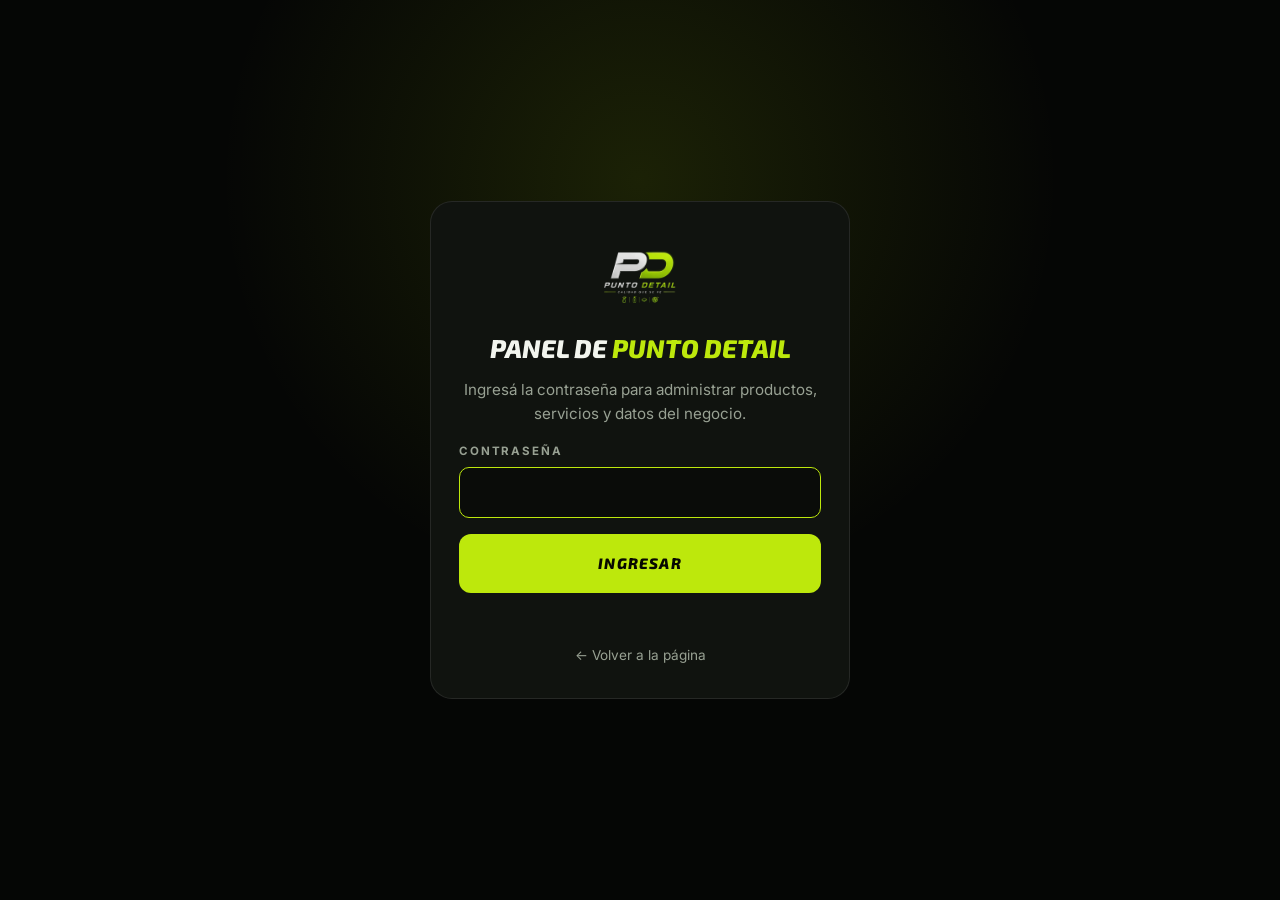
<file: admin/index.html>
<!doctype html>
<html lang="es-AR">
<head>
  <meta charset="utf-8">
  <meta name="viewport" content="width=device-width, initial-scale=1">
  <title>Panel · Punto Detail</title>
  <meta name="robots" content="noindex, nofollow, noarchive">
  <meta name="theme-color" content="#050605">
  <link rel="icon" type="image/svg+xml" href="/assets/img/favicon.svg">
  <link rel="preconnect" href="https://fonts.googleapis.com">
  <link rel="preconnect" href="https://fonts.gstatic.com" crossorigin>
  <link rel="stylesheet" href="https://fonts.googleapis.com/css2?family=Exo+2:ital,wght@0,600;0,800;1,700;1,800;1,900&family=Inter:wght@400;500;600;700&display=swap">
  <link rel="stylesheet" href="/styles.css?v=20261022">
  <link rel="stylesheet" href="/admin/admin.css?v=20261022">
</head>
<body class="admin">

  <!-- ============ LOGIN ============ -->
  <section class="login" data-login>
    <form class="login-card" data-login-form>
      <img src="/assets/img/logo-small.webp" alt="" width="84" height="84" class="login-logo">
      <h1>Panel de <em>Punto Detail</em></h1>
      <p>Ingresá la contraseña para administrar productos, servicios y datos del negocio.</p>
      <label class="field"><span>Contraseña</span><input type="password" data-password autocomplete="current-password" required autofocus></label>
      <button class="btn btn--lime btn--block" type="submit">Ingresar</button>
      <p class="msg" data-login-msg role="alert"></p>
      <a class="back" href="/">← Volver a la página</a>
    </form>
  </section>

  <!-- ============ APP ============ -->
  <div class="app" data-app hidden>
    <header class="topbar">
      <a class="brand" href="/" aria-label="Ver la página">
        <span class="brand-pd"><b>P</b><b>D</b></span>
        <span class="brand-name">Panel</span>
      </a>
      <div class="top-actions">
        <a class="btn btn--ghost btn--sm" href="/" target="_blank" rel="noopener">Ver página</a>
        <button class="btn btn--ghost btn--sm" type="button" data-logout>Salir</button>
      </div>
    </header>

    <nav class="tabs" role="tablist" aria-label="Secciones del panel">
      <button class="tab is-on" role="tab" type="button" data-tab-btn="products">Productos <small data-count-products></small></button>
      <button class="tab" role="tab" type="button" data-tab-btn="services">Servicios <small data-count-services></small></button>
      <button class="tab" role="tab" type="button" data-tab-btn="settings">Ajustes</button>
    </nav>

    <p class="banner" data-banner hidden></p>

    <main class="panel">
      <!-- Productos -->
      <section data-tab="products">
        <div class="bar">
          <label class="search"><span class="sr-only">Buscar</span><input type="search" data-filter="products" placeholder="Buscar producto…" autocomplete="off"></label>
          <button class="btn btn--lime btn--sm" type="button" data-add="products">+ Agregar producto</button>
          <button class="btn btn--ghost btn--sm" type="button" data-open-import>Importar lista</button>
        </div>
        <div class="list" data-list="products"></div>
        <p class="empty" data-empty="products" hidden>Todavía no hay productos. Tocá “Agregar producto”.</p>
      </section>

      <!-- Servicios -->
      <section data-tab="services" hidden>
        <div class="bar">
          <label class="search"><span class="sr-only">Buscar</span><input type="search" data-filter="services" placeholder="Buscar servicio…" autocomplete="off"></label>
          <button class="btn btn--lime btn--sm" type="button" data-add="services">+ Agregar servicio</button>
        </div>
        <p class="hint">Si dejás el precio vacío, en la página aparece “Consultar precio”.</p>
        <div class="list" data-list="services"></div>
        <p class="empty" data-empty="services" hidden>Todavía no hay servicios. Tocá “Agregar servicio”.</p>
      </section>

      <!-- Ajustes -->
      <section data-tab="settings" hidden>
        <form class="settings" data-settings onsubmit="return false">
          <label class="field"><span>WhatsApp para pedidos (con código de país, solo números)</span><input data-s="whatsapp" inputmode="numeric" placeholder="5492920218871"></label>
          <label class="field"><span>Instagram (sin @)</span><input data-s="instagram" placeholder="punt0.detail"></label>
          <label class="field"><span>Ciudad</span><input data-s="city" placeholder="Carmen de Patagones"></label>
          <label class="field"><span>Dirección</span><input data-s="address" placeholder="Calle y número"></label>
          <label class="field"><span>Horarios</span><input data-s="hours" placeholder="Lunes a sábado de 9 a 19 hs"></label>
          <p class="hint">La contraseña del panel se cambia en Cloudflare (variable <b>ADMIN_PASSWORD</b>).</p>
          <div>
            <button class="btn btn--ghost btn--sm" type="button" data-export>Descargar copia de seguridad</button>
            <p class="hint" style="margin-top:8px">Guarda productos, servicios y ajustes en un archivo. Las fotos no se incluyen.</p>
          </div>
        </form>
      </section>
    </main>

    <footer class="savebar">
      <span class="status" data-status role="status" aria-live="polite">Sin cambios</span>
      <button class="btn btn--lime" type="button" data-save disabled>Guardar cambios</button>
    </footer>
  </div>

  <datalist id="cats"></datalist>

  <dialog class="modal" data-import>
    <form method="dialog" class="modal-card">
      <h2>Importar lista</h2>
      <p>Pegá un producto por línea. Opcional: <b>Nombre | Tamaño | Precio</b></p>
      <textarea rows="8" data-import-text placeholder="Cera líquida | 500 ml | 12500&#10;Shampoo | 1 L"></textarea>
      <div class="modal-actions">
        <button class="btn btn--ghost btn--sm" type="button" data-import-cancel>Cancelar</button>
        <button class="btn btn--lime btn--sm" type="button" data-import-ok>Agregar productos</button>
      </div>
    </form>
  </dialog>

  <div class="toast" data-toast role="status" aria-live="polite" hidden></div>

  <script defer src="/lib/manifest.js?v=20261022"></script>
  <script defer src="/admin/admin.js?v=20261022"></script>
</body>
</html>
</file>
<file: styles.css>
/* =============================================================
   1. Tokens
   ============================================================= */
:root {
  --bg:       #050605;
  --bg-2:     #0a0c09;
  --panel:    #10130f;
  --panel-2:  #171b15;
  --line:     rgba(255, 255, 255, .09);
  --text:     #f2f5ee;
  --mute:     #98a193;
  --lime:     #bde80c;   /* verde del logo */
  --lime-2:   #d6ff2e;   /* brillo / hover */
  --lime-deep:#7fa100;
  --danger:   #ff6b5e;

  --display: "Exo 2", "Segoe UI", system-ui, sans-serif;
  --sans:    "Inter", "Segoe UI", system-ui, -apple-system, sans-serif;

  --ease:   cubic-bezier(.2, .7, .2, 1);
  --gutter: clamp(18px, 5vw, 64px);
  --maxw:   1280px;
  --nav-h:  72px;
}

/* =============================================================
   2. Reset & base
   ============================================================= */
*, *::before, *::after { box-sizing: border-box; margin: 0; }
html { -webkit-text-size-adjust: 100%; scroll-behavior: smooth; }
body {
  font-family: var(--sans);
  font-size: 16px; line-height: 1.6;
  color: var(--text); background: var(--bg);
  -webkit-font-smoothing: antialiased; -moz-osx-font-smoothing: grayscale;
  text-rendering: optimizeLegibility;
  overflow-x: clip;
}
img, svg { display: block; max-width: 100%; }
a { color: inherit; text-decoration: none; }
button, input, select, textarea { font: inherit; color: inherit; }
button { cursor: pointer; }
em { font-style: italic; }
b, strong { font-weight: 700; }
:focus-visible { outline: 3px solid var(--lime); outline-offset: 3px; border-radius: 6px; }
section[id] { scroll-margin-top: calc(var(--nav-h) - 6px); }
[hidden] { display: none !important; }

/* =============================================================
   3. Utilities
   ============================================================= */
.wrap { width: 100%; max-width: var(--maxw); margin-inline: auto; padding-inline: var(--gutter); }
.sr-only { position: absolute; width: 1px; height: 1px; overflow: hidden; clip: rect(0 0 0 0); white-space: nowrap; }
.skip { position: absolute; left: -999px; top: 8px; background: var(--lime); color: #000; padding: 10px 16px; border-radius: 8px; z-index: 400; font-weight: 700; }
.skip:focus { left: 8px; }
.eyebrow { font-size: .76rem; font-weight: 700; letter-spacing: .24em; text-transform: uppercase; color: var(--lime); }
.link { color: var(--lime); border-bottom: 1px solid currentColor; }
.link-btn { background: none; border: 0; color: var(--mute); text-decoration: underline; font-size: .85rem; margin-top: 10px; align-self: center; }
.link-btn:hover { color: var(--text); }

/* Reveal: solo se oculta con JS; y a los 6 s se muestra aunque el JS falle */
.js .reveal {
  opacity: 0; transform: translateY(26px);
  transition: opacity .8s var(--ease), transform .8s var(--ease); transition-delay: var(--d, 0s);
  animation: revealSafety .01s 6s forwards;
}
.js .reveal.is-visible { opacity: 1; transform: none; }
.reveal[data-split] { opacity: 1; transform: none; }
@keyframes revealSafety { to { opacity: 1; transform: none; } }

/* =============================================================
   4. Typography
   ============================================================= */
.h2 {
  font-family: var(--display); font-style: italic; font-weight: 800;
  font-size: clamp(2.2rem, 5.6vw, 4.4rem); line-height: 1; letter-spacing: -.01em;
  text-transform: uppercase; margin-top: 12px;
}
.h2 em { color: var(--lime); }
.lead { color: var(--mute); font-size: 1.08rem; max-width: 46ch; margin-top: 16px; }
.lead b { color: var(--text); }

/* =============================================================
   5. Components
   ============================================================= */
.btn {
  display: inline-flex; align-items: center; justify-content: center; gap: 10px;
  padding: 15px 28px; border-radius: 12px; border: 2px solid transparent; background: transparent; color: inherit;
  font-family: var(--display); font-style: italic; font-weight: 800; font-size: .95rem; letter-spacing: .08em; text-transform: uppercase;
  transition: transform .3s var(--ease), background-color .25s, color .25s, border-color .25s, box-shadow .3s var(--ease);
}
.btn:hover { transform: translateY(-2px); }
.btn--sm { padding: 10px 18px; font-size: .8rem; }
.btn--block { width: 100%; }
.btn--lime { background: var(--lime); color: #070900; }
.btn--lime:hover { background: var(--lime-2); box-shadow: 0 10px 34px rgba(189, 232, 12, .35); }
.btn--ghost { border-color: rgba(255, 255, 255, .28); color: var(--text); }
.btn--ghost:hover { border-color: var(--lime); color: var(--lime); }
.btn[aria-disabled="true"] { opacity: .4; pointer-events: none; }
.icon-btn { width: 42px; height: 42px; border-radius: 10px; border: 1px solid var(--line); background: var(--panel); color: var(--text); font-size: 1rem; }
.icon-btn:hover { border-color: var(--lime); color: var(--lime); }

.field { display: grid; gap: 6px; }
.field span { font-size: .72rem; font-weight: 700; letter-spacing: .16em; text-transform: uppercase; color: var(--mute); }
.field input, .field textarea, .field select {
  width: 100%; padding: 12px 14px; background: var(--bg-2); border: 1px solid var(--line); border-radius: 10px; outline: 0;
  font-size: 1rem; transition: border-color .2s;
}
.field input:focus, .field textarea:focus, .field select:focus { border-color: var(--lime); }
.field textarea { resize: vertical; }

/* ---- Nav ---- */
.nav {
  position: fixed; inset: 0 0 auto 0; z-index: 100; height: var(--nav-h);
  display: flex; align-items: center; gap: 22px; padding-inline: var(--gutter);
  transition: background-color .3s, box-shadow .3s;
}
.nav.is-scrolled { background: rgba(5, 6, 5, .88); backdrop-filter: blur(12px); box-shadow: 0 1px 0 var(--line); }
.brand { display: inline-flex; align-items: center; gap: 12px; margin-right: auto; }
.brand-pd { display: inline-flex; font-family: var(--display); font-style: italic; font-weight: 900; font-size: 1.7rem; line-height: 1; letter-spacing: -.03em; }
.brand-pd b:first-child { color: var(--text); }
.brand-pd b:last-child { color: var(--lime); text-shadow: 0 0 18px rgba(189, 232, 12, .55); }
.brand-name { font-family: var(--display); font-style: italic; font-weight: 800; font-size: 1.05rem; letter-spacing: .1em; text-transform: uppercase; }
.brand-name b { color: var(--lime); }
.nav-links { display: flex; gap: 28px; }
.nav-links a { font-size: .8rem; font-weight: 600; letter-spacing: .14em; text-transform: uppercase; color: var(--mute); position: relative; padding: 6px 0; transition: color .2s; }
.nav-links a:hover { color: var(--text); }
.nav-links a::after { content: ""; position: absolute; left: 0; right: 100%; bottom: 0; height: 2px; background: var(--lime); transition: right .3s var(--ease); }
.nav-links a:hover::after { right: 0; }
.cart-btn { position: relative; width: 46px; height: 46px; border-radius: 12px; border: 1px solid var(--line); background: var(--panel); display: grid; place-items: center; color: var(--text); transition: border-color .2s, color .2s; }
.cart-btn:hover { border-color: var(--lime); color: var(--lime); }
.cart-count { position: absolute; top: -7px; right: -7px; min-width: 21px; height: 21px; padding: 0 5px; border-radius: 999px; background: var(--lime); color: #070900; font-size: .72rem; font-weight: 800; display: grid; place-items: center; }
.cart-count.bump { animation: bump .4s var(--ease); }
@keyframes bump { 40% { transform: scale(1.35); } }
.nav-toggle { display: none; width: 44px; height: 44px; border: 0; background: transparent; position: relative; color: var(--text); }
.nav-toggle span { position: absolute; left: 10px; right: 10px; height: 2px; background: currentColor; transition: transform .3s var(--ease), top .3s var(--ease); }
.nav-toggle span:nth-child(1) { top: 17px; }
.nav-toggle span:nth-child(2) { top: 26px; }
.nav-toggle[aria-expanded="true"] span:nth-child(1) { top: 21px; transform: rotate(45deg); }
.nav-toggle[aria-expanded="true"] span:nth-child(2) { top: 21px; transform: rotate(-45deg); }

/* =============================================================
   6. Sections
   ============================================================= */

/* ---- Hero ---- */
.hero { position: relative; min-height: 100svh; padding-top: var(--nav-h); display: flex; overflow: hidden; background: var(--bg); }
.hero-bg { position: absolute; inset: 0; pointer-events: none; }
.carbon {
  position: absolute; inset: 0; opacity: .55;
  background-color: #0a0c09;
  background-image:
    linear-gradient(27deg, #0e110c 5px, transparent 5px),
    linear-gradient(207deg, #0e110c 5px, transparent 5px),
    linear-gradient(27deg, #151913 5px, transparent 5px),
    linear-gradient(207deg, #151913 5px, transparent 5px);
  background-size: 20px 20px;
  background-position: 0 5px, 10px 0, 0 10px, 10px 5px;
  -webkit-mask-image: radial-gradient(120% 90% at 70% 40%, #000 20%, transparent 85%);
          mask-image: radial-gradient(120% 90% at 70% 40%, #000 20%, transparent 85%);
}
.glow { position: absolute; inset: 0; background: radial-gradient(640px circle at var(--mx, 74%) var(--my, 38%), rgba(189, 232, 12, .2), transparent 62%); transition: background-position .2s; }
.shine { position: absolute; top: -20%; bottom: -20%; left: -30%; width: 16%; transform: skewX(-18deg); background: linear-gradient(100deg, transparent, rgba(255, 255, 255, .06), transparent); animation: shine 8s ease-in-out infinite; }
@keyframes shine { 0%, 55% { left: -30%; } 100% { left: 130%; } }
.hero-inner { position: relative; z-index: 1; display: grid; grid-template-columns: minmax(0, 1.15fr) minmax(0, .85fr); gap: clamp(20px, 4vw, 60px); align-items: center; padding-block: clamp(28px, 6vh, 80px); }
.kicker { font-size: .78rem; font-weight: 700; letter-spacing: .26em; text-transform: uppercase; color: var(--lime); margin-bottom: 20px; }
.hero-title { font-family: var(--display); font-style: italic; font-weight: 900; font-size: clamp(2.2rem, 4.3vw, 4.8rem); line-height: 1; letter-spacing: -.02em; text-transform: uppercase; }
.hero-title .line { display: block; clip-path: inset(0 -50vw 0 -5vw); padding: .02em 0 .1em; }
.hero-title .line > span { display: block; transform: translateY(108%); animation: lineUp 1s var(--ease) forwards; animation-delay: calc(var(--i) * .14s + .15s); }
.hero-title em { color: var(--lime); text-shadow: 0 0 40px rgba(189, 232, 12, .35); }
@keyframes lineUp { to { transform: none; } }
.hero-sub { max-width: 44ch; color: #c5ccc0; font-size: clamp(1rem, 1.4vw, 1.2rem); margin-top: 24px; opacity: 0; animation: fadeUp .9s var(--ease) .7s forwards; }
.hero-cta { display: flex; flex-wrap: wrap; gap: 12px; margin-top: 32px; opacity: 0; animation: fadeUp .9s var(--ease) .9s forwards; }
@keyframes fadeUp { from { opacity: 0; transform: translateY(16px); } to { opacity: 1; transform: none; } }
.hero-logo { justify-self: center; width: min(100%, 520px); opacity: 0; animation: fadeUp 1.2s var(--ease) .4s forwards; }
.hero-logo img { width: 100%; height: auto; filter: drop-shadow(0 0 60px rgba(189, 232, 12, .14)); }

/* ---- Marquee ---- */
.marquee { overflow: hidden; background: var(--lime); color: #070900; padding: 14px 0; }
.marquee-track { display: flex; align-items: center; gap: 30px; width: max-content; animation: marquee 38s linear infinite; }
.marquee-track span { font-family: var(--display); font-style: italic; font-weight: 800; font-size: clamp(1rem, 1.8vw, 1.4rem); letter-spacing: .18em; text-transform: uppercase; white-space: nowrap; }
.marquee-track i { font-style: normal; font-size: .9rem; }
@keyframes marquee { to { transform: translateX(-50%); } }

/* ---- Servicios ---- */
.services { padding: clamp(72px, 10vw, 140px) 0; background: var(--bg); }
.section-head { margin-bottom: clamp(32px, 5vw, 56px); }
.service-grid { display: grid; grid-template-columns: repeat(auto-fill, minmax(280px, 1fr)); gap: 16px; }
.svc {
  position: relative; overflow: hidden; display: flex; flex-direction: column; justify-content: flex-end; min-height: 230px;
  padding: 26px; border-radius: 20px; background: linear-gradient(160deg, var(--panel-2), var(--panel)); border: 1px solid var(--line);
  transition: transform .4s var(--ease), border-color .3s, box-shadow .4s var(--ease);
}
.svc::before { content: ""; position: absolute; right: -60px; top: -60px; width: 190px; height: 190px; border-radius: 50%; background: radial-gradient(circle, rgba(189, 232, 12, .22), transparent 68%); transition: transform .5s var(--ease); }
.svc:hover { transform: translateY(-4px); border-color: rgba(189, 232, 12, .55); box-shadow: 0 18px 50px rgba(189, 232, 12, .12); }
.svc:hover::before { transform: scale(1.4); }
.svc-num { margin-bottom: auto; padding-bottom: 24px; font-family: var(--display); font-style: italic; font-weight: 800; font-size: .95rem; letter-spacing: .2em; color: var(--lime); position: relative; }
.svc h3 { font-family: var(--display); font-style: italic; font-weight: 800; font-size: 1.55rem; line-height: 1.05; text-transform: uppercase; position: relative; }
.svc p { color: var(--mute); margin-top: 8px; font-size: .95rem; position: relative; }
.svc-price { margin-top: 16px; font-weight: 700; color: var(--text); position: relative; }
.svc-price.is-ask { color: var(--lime); font-size: .78rem; letter-spacing: .16em; text-transform: uppercase; }

/* ---- Productos ---- */
.products { padding: clamp(72px, 10vw, 140px) 0; background: var(--bg-2); border-block: 1px solid var(--line); }
.toolbar { display: flex; flex-wrap: wrap; gap: 14px; align-items: center; margin-bottom: 28px; }
.search { position: relative; flex: 1 1 260px; max-width: 420px; display: block; }
.search svg { position: absolute; left: 14px; top: 50%; transform: translateY(-50%); color: var(--mute); pointer-events: none; }
.search input { width: 100%; padding: 13px 16px 13px 42px; border-radius: 12px; border: 1px solid var(--line); background: var(--panel); outline: 0; transition: border-color .2s; }
.search input:focus { border-color: var(--lime); }
.chips { display: flex; flex-wrap: wrap; gap: 8px; }
.chip { padding: 9px 16px; border-radius: 999px; border: 1px solid var(--line); background: var(--panel); color: var(--mute); font-size: .82rem; font-weight: 600; transition: all .2s; }
.chip:hover { color: var(--text); border-color: rgba(255, 255, 255, .3); }
.chip.is-on { background: var(--lime); border-color: var(--lime); color: #070900; }

.product-grid { display: grid; grid-template-columns: repeat(auto-fill, minmax(220px, 1fr)); gap: 16px; }
.pcard { display: flex; flex-direction: column; background: var(--panel); border: 1px solid var(--line); border-radius: 18px; overflow: hidden; transition: transform .35s var(--ease), border-color .3s, box-shadow .35s var(--ease); }
.pcard:hover { transform: translateY(-4px); border-color: rgba(189, 232, 12, .5); box-shadow: 0 16px 44px rgba(189, 232, 12, .1); }
.pmedia { position: relative; aspect-ratio: 1 / 1; background: radial-gradient(circle at 50% 40%, #1a2016, #0b0d0a); overflow: hidden; }
.pmedia img { width: 100%; height: 100%; object-fit: cover; transition: transform .6s var(--ease); }
.pcard:hover .pmedia img { transform: scale(1.05); }
.pph { position: absolute; inset: 0; background: url("assets/img/bottle.svg") center / 38% no-repeat; opacity: .55; }
.badge { position: absolute; top: 12px; left: 12px; z-index: 2; display: inline-flex; gap: 6px; align-items: center; background: var(--lime); color: #070900; font-family: var(--display); font-style: italic; font-weight: 900; font-size: .74rem; letter-spacing: .1em; text-transform: uppercase; padding: 5px 10px; border-radius: 8px; }
.pcard.is-out .pmedia img, .pcard.is-out .pph { filter: grayscale(1); opacity: .35; }
.out-tag { position: absolute; inset: auto 12px 12px 12px; z-index: 2; text-align: center; background: rgba(0, 0, 0, .78); border: 1px solid var(--line); color: var(--text); font-size: .74rem; font-weight: 700; letter-spacing: .16em; text-transform: uppercase; padding: 7px; border-radius: 8px; }
.pbody { display: flex; flex-direction: column; gap: 6px; padding: 16px 16px 18px; flex: 1; }
.pbody h3 { font-family: var(--display); font-weight: 800; font-size: 1.15rem; line-height: 1.15; text-transform: uppercase; letter-spacing: .02em; }
.psize { color: var(--mute); font-size: .85rem; }
.pdesc { color: var(--mute); font-size: .85rem; line-height: 1.45; }
.pprice { display: flex; align-items: baseline; flex-wrap: wrap; gap: 8px; margin-top: auto; padding-top: 10px; }
.pprice strong { font-family: var(--display); font-weight: 800; font-size: 1.35rem; }
.pprice s { color: var(--mute); font-size: .92rem; }
.pprice .ask { color: var(--lime); font-size: .78rem; font-weight: 700; letter-spacing: .14em; text-transform: uppercase; }
.pprice .off { color: var(--lime); font-weight: 800; font-size: .82rem; }
.padd { margin-top: 12px; width: 100%; padding: 12px; border-radius: 10px; border: 1px solid var(--lime); background: transparent; color: var(--lime); font-family: var(--display); font-style: italic; font-weight: 800; letter-spacing: .08em; text-transform: uppercase; font-size: .88rem; transition: background-color .2s, color .2s; }
.padd:hover:not(:disabled) { background: var(--lime); color: #070900; }
.padd:disabled { border-color: var(--line); color: var(--mute); cursor: not-allowed; }
.empty { color: var(--mute); text-align: center; padding: 40px 0; }

/* ---- Preguntas ---- */
.faq { padding: clamp(72px, 10vw, 140px) 0; }
.faq-grid { display: grid; grid-template-columns: 4fr 7fr; gap: clamp(28px, 6vw, 90px); align-items: start; }
.faq-list { display: grid; gap: 10px; }
.faq details { background: var(--panel); border: 1px solid var(--line); border-radius: 14px; transition: border-color .25s; }
.faq details[open] { border-color: rgba(189, 232, 12, .45); }
.faq summary { list-style: none; cursor: pointer; padding: 18px 22px; font-weight: 600; display: flex; justify-content: space-between; gap: 16px; }
.faq summary::-webkit-details-marker { display: none; }
.faq summary::after { content: "+"; color: var(--lime); font-size: 1.4rem; line-height: 1; transition: transform .3s var(--ease); }
.faq details[open] summary::after { transform: rotate(45deg); }
.faq details p { padding: 0 22px 20px; color: var(--mute); }
.faq details p b { color: var(--text); }

/* ---- Contacto ---- */
.contact { padding: clamp(72px, 10vw, 140px) 0; background: linear-gradient(180deg, var(--bg-2), var(--bg)); border-top: 1px solid var(--line); }
.contact-grid { display: grid; grid-template-columns: 1fr 1fr; gap: clamp(28px, 6vw, 90px); align-items: center; }
.contact-cta { display: flex; flex-wrap: wrap; gap: 12px; margin-top: 32px; }
.info { display: grid; gap: 16px; }
.info div { background: var(--panel); border: 1px solid var(--line); border-radius: 16px; padding: 18px 22px; }
.info dt { font-size: .72rem; font-weight: 700; letter-spacing: .2em; text-transform: uppercase; color: var(--lime); }
.info dd { margin: 4px 0 0; font-size: 1.05rem; }

/* ---- Footer ---- */
.footer { border-top: 1px solid var(--line); padding: 36px 0; }
.footer-grid { display: grid; grid-template-columns: 1fr auto 1fr; gap: 20px; align-items: center; }
.footer-brand { font-family: var(--display); font-style: italic; font-weight: 800; letter-spacing: .12em; text-transform: uppercase; }
.footer-brand b { color: var(--lime); }
.footer-small { font-size: .85rem; color: var(--mute); }
.footer-right { text-align: right; }

/* ---- Carrito ---- */
.overlay { position: fixed; inset: 0; z-index: 190; background: rgba(0, 0, 0, .65); opacity: 0; transition: opacity .3s; }
.overlay.is-open { opacity: 1; }
.cart { position: fixed; top: 0; right: 0; bottom: 0; z-index: 200; width: min(430px, 100%); display: flex; flex-direction: column; background: var(--panel); border-left: 1px solid var(--line); transform: translateX(105%); visibility: hidden; transition: transform .4s var(--ease), visibility .4s; }
.cart.is-open { transform: none; visibility: visible; }
.cart-head { display: flex; align-items: center; justify-content: space-between; padding: 20px 22px; border-bottom: 1px solid var(--line); }
.cart-head h2 { font-family: var(--display); font-style: italic; font-weight: 800; text-transform: uppercase; letter-spacing: .06em; font-size: 1.3rem; }
.cart-body { flex: 1; overflow-y: auto; padding: 8px 22px; }
.cart-empty { color: var(--mute); text-align: center; padding: 60px 10px; }
.cart-list { list-style: none; padding: 0; margin: 0; }
.cart-item { display: grid; grid-template-columns: 56px 1fr auto; gap: 12px; align-items: center; padding: 14px 0; border-bottom: 1px solid var(--line); }
.cart-thumb { width: 56px; height: 56px; border-radius: 10px; background: #0b0d0a center / cover no-repeat; border: 1px solid var(--line); }
.cart-thumb.ph { background-image: url("assets/img/bottle.svg"); background-size: 60%; opacity: .7; }
.cart-info h4 { font-family: var(--display); font-weight: 800; font-size: .98rem; text-transform: uppercase; line-height: 1.15; }
.cart-info small { display: block; color: var(--mute); font-size: .78rem; }
.cart-info .cp { font-size: .86rem; margin-top: 2px; }
.cart-info .cp.ask { color: var(--lime); }
.qty { display: inline-flex; align-items: center; border: 1px solid var(--line); border-radius: 10px; overflow: hidden; }
.qty button { width: 32px; height: 34px; border: 0; background: var(--bg-2); color: var(--text); font-size: 1.1rem; }
.qty button:hover { background: var(--lime); color: #070900; }
.qty span { min-width: 30px; text-align: center; font-weight: 700; }
.cart-foot { display: flex; flex-direction: column; gap: 12px; padding: 18px 22px 22px; border-top: 1px solid var(--line); background: var(--bg-2); }
.cart-total { display: flex; justify-content: space-between; align-items: baseline; }
.cart-total span { color: var(--mute); text-transform: uppercase; letter-spacing: .14em; font-size: .78rem; font-weight: 700; }
.cart-total strong { font-family: var(--display); font-size: 1.7rem; font-weight: 800; }
.cart-hint { color: var(--mute); font-size: .8rem; min-height: 1em; margin-top: -6px; }

.toast { position: fixed; left: 50%; bottom: 24px; transform: translateX(-50%); z-index: 300; background: var(--lime); color: #070900; font-weight: 700; padding: 12px 20px; border-radius: 12px; box-shadow: 0 10px 40px rgba(0, 0, 0, .5); animation: toastIn .35s var(--ease); max-width: calc(100% - 32px); text-align: center; }
@keyframes toastIn { from { opacity: 0; transform: translate(-50%, 14px); } }

/* =============================================================
   8. Responsive
   ============================================================= */
@media (max-width: 960px) {
  .nav { gap: 12px; }
  .nav-links {
    position: fixed; inset: 0; z-index: -1; flex-direction: column; justify-content: center; align-items: center; gap: 24px;
    background: rgba(5, 6, 5, .97); opacity: 0; visibility: hidden; transition: opacity .3s, visibility .3s;
  }
  .nav-links a { font-family: var(--display); font-style: italic; font-weight: 800; font-size: 1.8rem; color: var(--text); letter-spacing: .08em; }
  .nav.is-open .nav-links { opacity: 1; visibility: visible; }
  .nav-toggle { display: block; }
  .hero-inner { grid-template-columns: minmax(0, 1fr); }
  .hero-title { font-size: clamp(2rem, 9.2vw, 4rem); }
  .hero-logo { width: min(86%, 380px); order: -1; margin-top: 8px; }
  .faq-grid, .contact-grid { grid-template-columns: 1fr; }
  .footer-grid { grid-template-columns: 1fr; text-align: center; }
  .footer-right { text-align: center; }
}
@media (max-width: 560px) {
  :root { --nav-h: 64px; }
  .brand-name { display: none; }
  .hero-cta .btn { flex: 1 1 100%; }
  .product-grid { grid-template-columns: repeat(2, 1fr); gap: 10px; }
  .pbody { padding: 12px 12px 14px; }
  .pbody h3 { font-size: 1rem; }
  .pprice strong { font-size: 1.15rem; }
  .padd { font-size: .8rem; padding: 11px 6px; }
  .service-grid { grid-template-columns: 1fr; }
}

/* =============================================================
   9. Reduced motion — solo lo realmente intrusivo
   ============================================================= */
@media (prefers-reduced-motion: reduce) {
  .shine { animation: none; display: none; }
  .marquee-track { animation-duration: 90s; }
}
</file>
<file: admin/admin.css>
/* Panel de administración (usa los tokens de ../styles.css) */
body.admin { background: var(--bg); min-height: 100svh; }

/* ---- Login ---- */
.login { min-height: 100svh; display: grid; place-items: center; padding: 24px; background: radial-gradient(600px circle at 50% 20%, rgba(189, 232, 12, .12), transparent 70%), var(--bg); }
.login-card { width: min(420px, 100%); display: grid; gap: 16px; padding: 32px 28px; background: var(--panel); border: 1px solid var(--line); border-radius: 22px; text-align: center; }
.login-logo { margin: 0 auto; }
.login-card h1 { font-family: var(--display); font-style: italic; font-weight: 800; font-size: 1.6rem; text-transform: uppercase; line-height: 1.1; }
.login-card h1 em { color: var(--lime); }
.login-card p { color: var(--mute); font-size: .95rem; }
.login-card .field { text-align: left; }
.msg { min-height: 1.3em; color: var(--danger) !important; font-size: .9rem; }
.back { color: var(--mute); font-size: .85rem; }
.back:hover { color: var(--lime); }

/* ---- Estructura ---- */
.app { display: flex; flex-direction: column; min-height: 100svh; padding-bottom: 92px; }
.topbar { position: sticky; top: 0; z-index: 50; display: flex; align-items: center; justify-content: space-between; gap: 12px; padding: 12px var(--gutter); background: rgba(5, 6, 5, .92); backdrop-filter: blur(12px); border-bottom: 1px solid var(--line); }
.topbar .brand { margin-right: 0; }
.top-actions { display: flex; gap: 8px; }
.tabs { display: flex; gap: 6px; padding: 14px var(--gutter) 0; max-width: 1040px; width: 100%; margin-inline: auto; overflow-x: auto; }
.tab { padding: 11px 18px; border-radius: 12px 12px 0 0; border: 1px solid var(--line); border-bottom: 0; background: var(--bg-2); color: var(--mute); font-weight: 600; white-space: nowrap; }
.tab small { color: var(--lime); margin-left: 4px; }
.tab.is-on { background: var(--panel); color: var(--text); border-color: rgba(189, 232, 12, .5); }
.panel { width: 100%; max-width: 1040px; margin-inline: auto; padding: 22px var(--gutter) 40px; background: var(--panel); border: 1px solid var(--line); border-radius: 0 16px 16px 16px; margin-top: -1px; }
.panel[hidden], .panel > [hidden] { display: none !important; }
.banner { max-width: 1040px; width: calc(100% - 2 * var(--gutter)); margin: 14px auto 0; padding: 12px 16px; border-radius: 12px; background: rgba(189, 232, 12, .1); border: 1px solid rgba(189, 232, 12, .4); color: var(--text); font-size: .92rem; }
.bar { display: flex; flex-wrap: wrap; gap: 10px; align-items: center; margin-bottom: 16px; }
.bar .search { flex: 1 1 220px; max-width: none; }
.bar .search input { width: 100%; padding: 11px 14px; border-radius: 10px; border: 1px solid var(--line); background: var(--bg-2); outline: 0; }
.bar .search input:focus { border-color: var(--lime); }
.hint { color: var(--mute); font-size: .85rem; margin: 0 0 14px; }
.hint b { color: var(--text); }
.empty { text-align: center; color: var(--mute); padding: 40px 0; }

/* ---- Items ---- */
.list { display: grid; gap: 14px; }
.item { display: grid; grid-template-columns: 104px 1fr auto; gap: 16px; padding: 16px; background: var(--bg-2); border: 1px solid var(--line); border-radius: 16px; }
.item.is-hidden-item { opacity: .6; }
.item.is-out-item { border-left: 3px solid var(--danger); }
.item.is-offer-item { border-left: 3px solid var(--lime); }
.item[hidden] { display: none; }
.thumb { position: relative; width: 104px; height: 104px; border-radius: 14px; border: 1px dashed rgba(189, 232, 12, .5); background: #0b0d0a center / cover no-repeat; color: var(--lime); display: grid; place-items: center; overflow: hidden; padding: 0; }
.thumb.ph { background-image: url("/assets/img/bottle.svg"); background-size: 46%; background-position: 50% 38%; }
.thumb span { position: absolute; left: 0; right: 0; bottom: 0; padding: 4px 0; background: rgba(0, 0, 0, .7); font-size: .7rem; font-weight: 700; letter-spacing: .12em; text-transform: uppercase; }
.thumb.busy::after { content: "Subiendo…"; position: absolute; inset: 0; display: grid; place-items: center; background: rgba(0, 0, 0, .7); color: var(--text); font-size: .8rem; font-weight: 700; }
.item-main { display: grid; gap: 12px; min-width: 0; }
.row2 { display: grid; grid-template-columns: 1fr 140px; gap: 10px; }
.item .field input, .item .field textarea { padding: 10px 12px; }
.row-switch { display: flex; flex-wrap: wrap; gap: 10px 18px; align-items: end; }
.offer-wrap { display: none; width: 150px; }
.item.has-offer .offer-wrap { display: grid; }
.sw { display: inline-flex; align-items: center; gap: 9px; cursor: pointer; font-size: .9rem; font-weight: 600; user-select: none; }
.sw input { position: absolute; opacity: 0; pointer-events: none; }
.sw i { position: relative; width: 44px; height: 26px; border-radius: 999px; background: #2a2f27; border: 1px solid var(--line); transition: background-color .2s; flex: none; }
.sw i::after { content: ""; position: absolute; left: 2px; top: 2px; width: 20px; height: 20px; border-radius: 50%; background: #aab3a4; transition: transform .2s var(--ease), background-color .2s; }
.sw input:checked + i { background: rgba(189, 232, 12, .25); border-color: var(--lime); }
.sw input:checked + i::after { transform: translateX(18px); background: var(--lime); }
.sw input:focus-visible + i { outline: 3px solid var(--lime); outline-offset: 2px; }
.more summary { cursor: pointer; color: var(--mute); font-size: .85rem; font-weight: 600; }
.more textarea { margin-top: 8px; width: 100%; padding: 10px 12px; background: var(--bg); border: 1px solid var(--line); border-radius: 10px; outline: 0; resize: vertical; }
.item-actions { display: flex; flex-direction: column; gap: 8px; }
.item-actions button { min-width: 44px; height: 40px; padding: 0 12px; border-radius: 10px; border: 1px solid var(--line); background: var(--panel); color: var(--text); font-weight: 700; }
.item-actions button:hover { border-color: var(--lime); color: var(--lime); }
.item-actions .danger:hover { border-color: var(--danger); color: var(--danger); }

.settings { display: grid; gap: 16px; max-width: 560px; }

/* ---- Barra de guardado ---- */
.savebar { position: fixed; left: 0; right: 0; bottom: 0; z-index: 60; display: flex; align-items: center; justify-content: flex-end; gap: 12px; padding: 14px var(--gutter); background: rgba(5, 6, 5, .94); backdrop-filter: blur(12px); border-top: 1px solid var(--line); }
.status { margin-right: auto; color: var(--mute); font-size: .9rem; }
.status.is-dirty { color: var(--lime); font-weight: 700; }
.status.is-error { color: var(--danger); font-weight: 700; }
.savebar .btn:disabled { opacity: .4; pointer-events: none; }
button.btn { cursor: pointer; }

/* ---- Importar ---- */
.modal { border: 1px solid var(--line); border-radius: 18px; background: var(--panel); color: var(--text); padding: 0; width: min(520px, calc(100% - 32px)); }
.modal::backdrop { background: rgba(0, 0, 0, .7); }
.modal-card { display: grid; gap: 12px; padding: 24px; }
.modal-card h2 { font-family: var(--display); font-style: italic; font-weight: 800; text-transform: uppercase; }
.modal-card p { color: var(--mute); font-size: .92rem; }
.modal-card textarea { width: 100%; padding: 12px; background: var(--bg-2); border: 1px solid var(--line); border-radius: 10px; outline: 0; resize: vertical; }
.modal-actions { display: flex; justify-content: flex-end; gap: 10px; }

@media (max-width: 720px) {
  .item { grid-template-columns: 88px 1fr; }
  .thumb { width: 88px; height: 88px; }
  .item-actions { grid-column: 1 / -1; flex-direction: row; justify-content: flex-end; }
  .row2 { grid-template-columns: 1fr; }
  .savebar .btn--ghost { display: none; }
  .brand-name { display: inline; }
}
</file>
